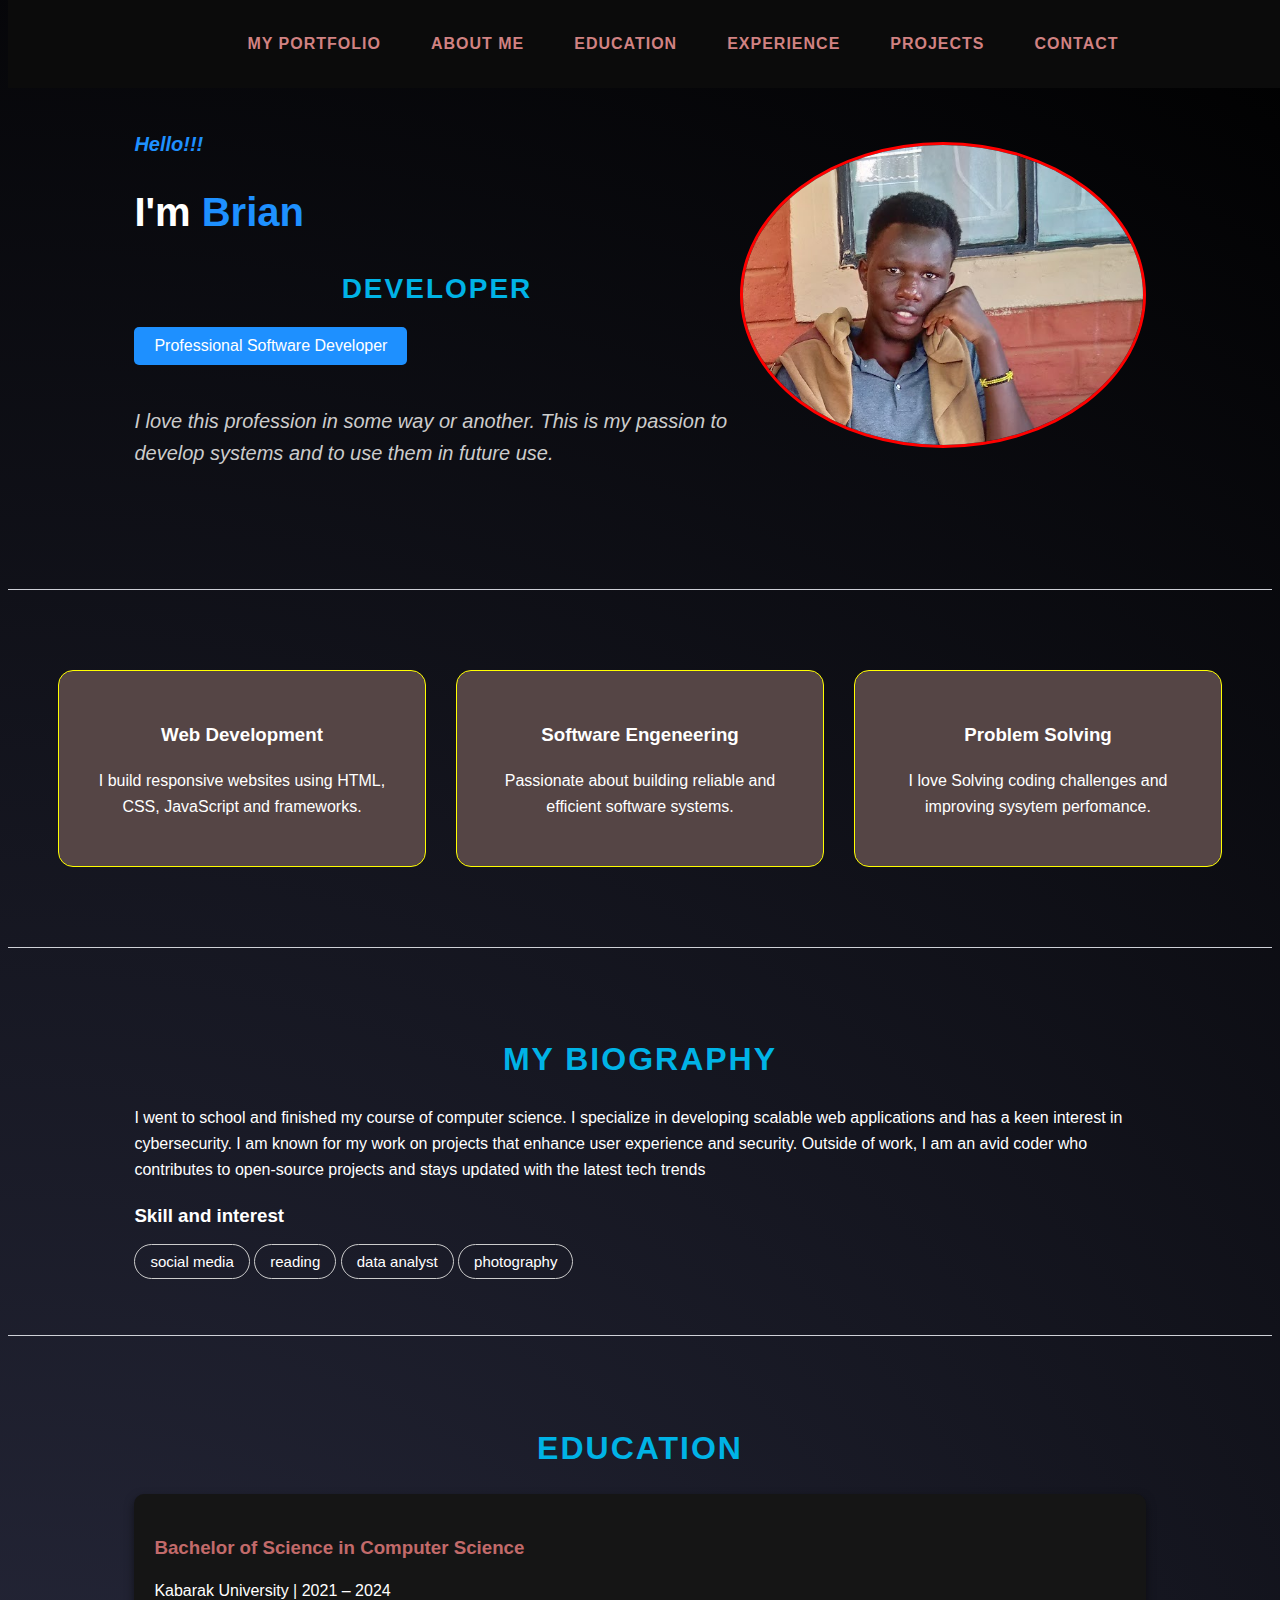
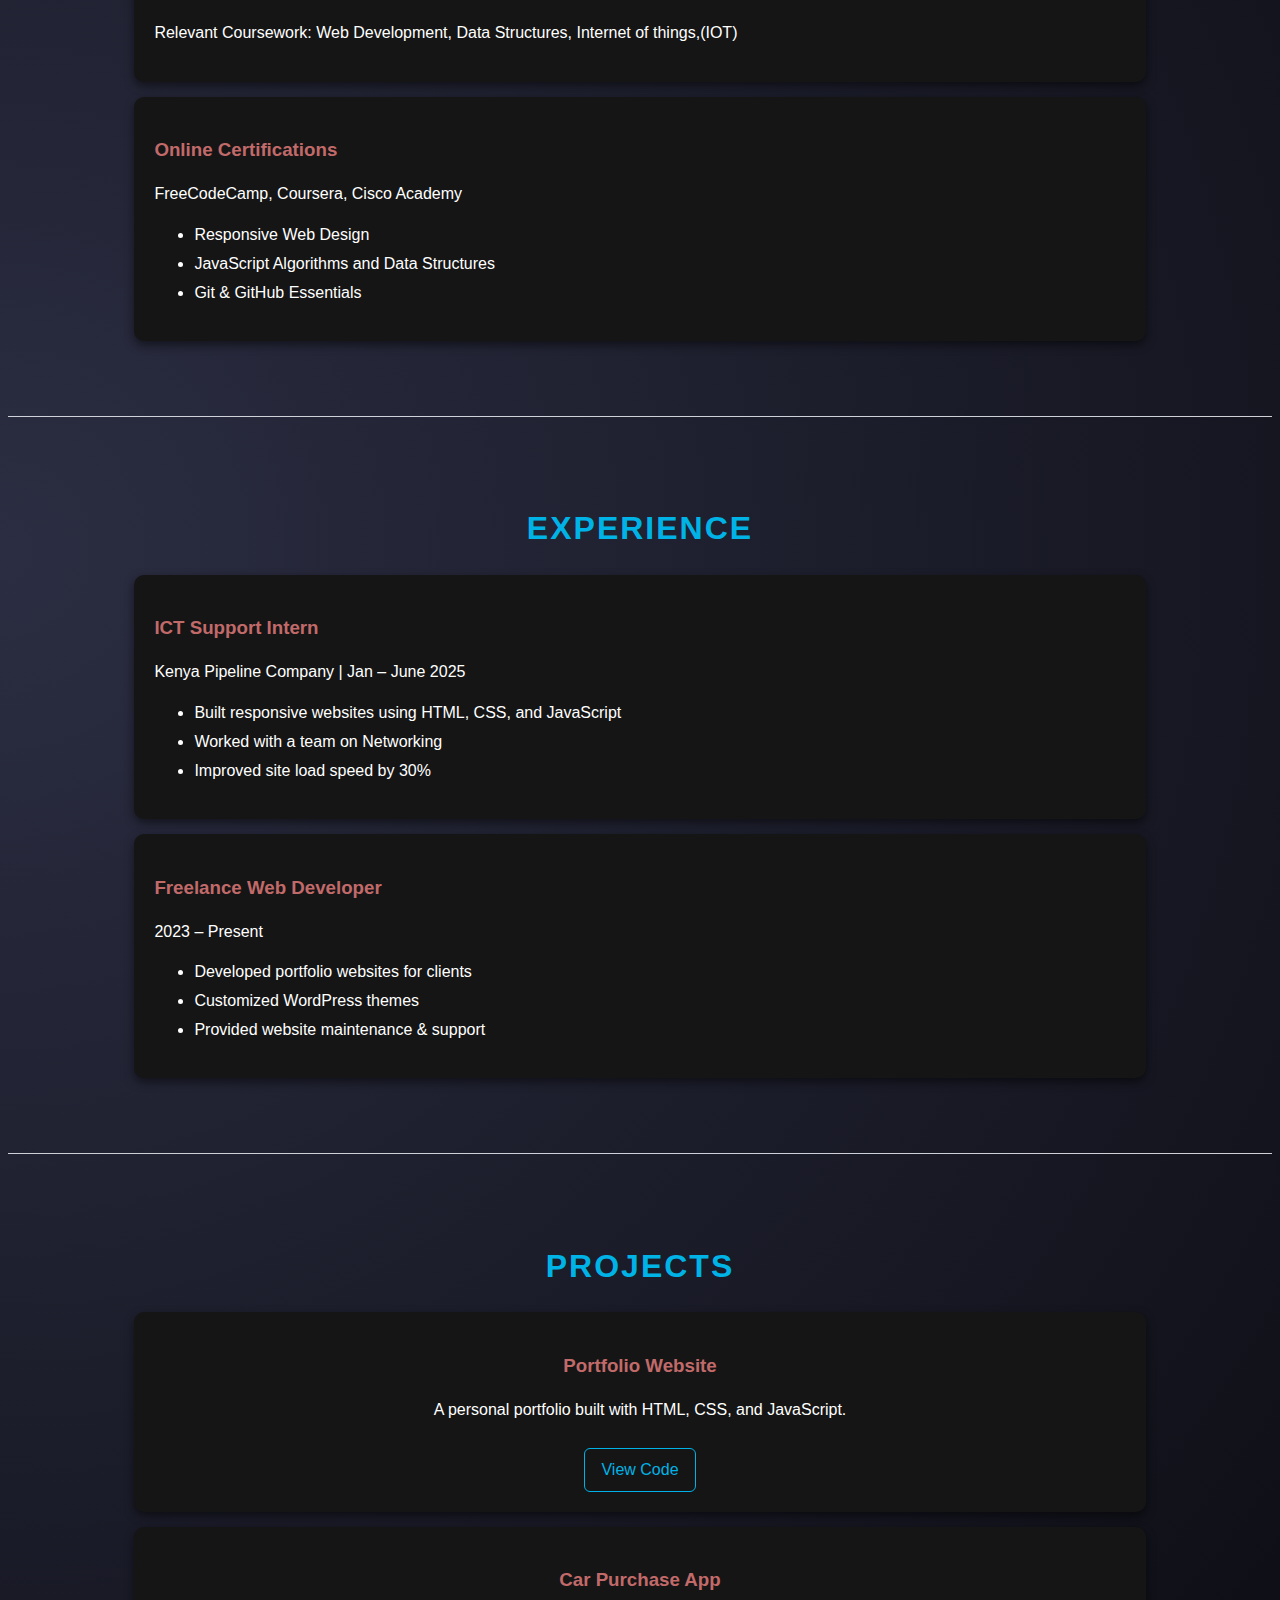
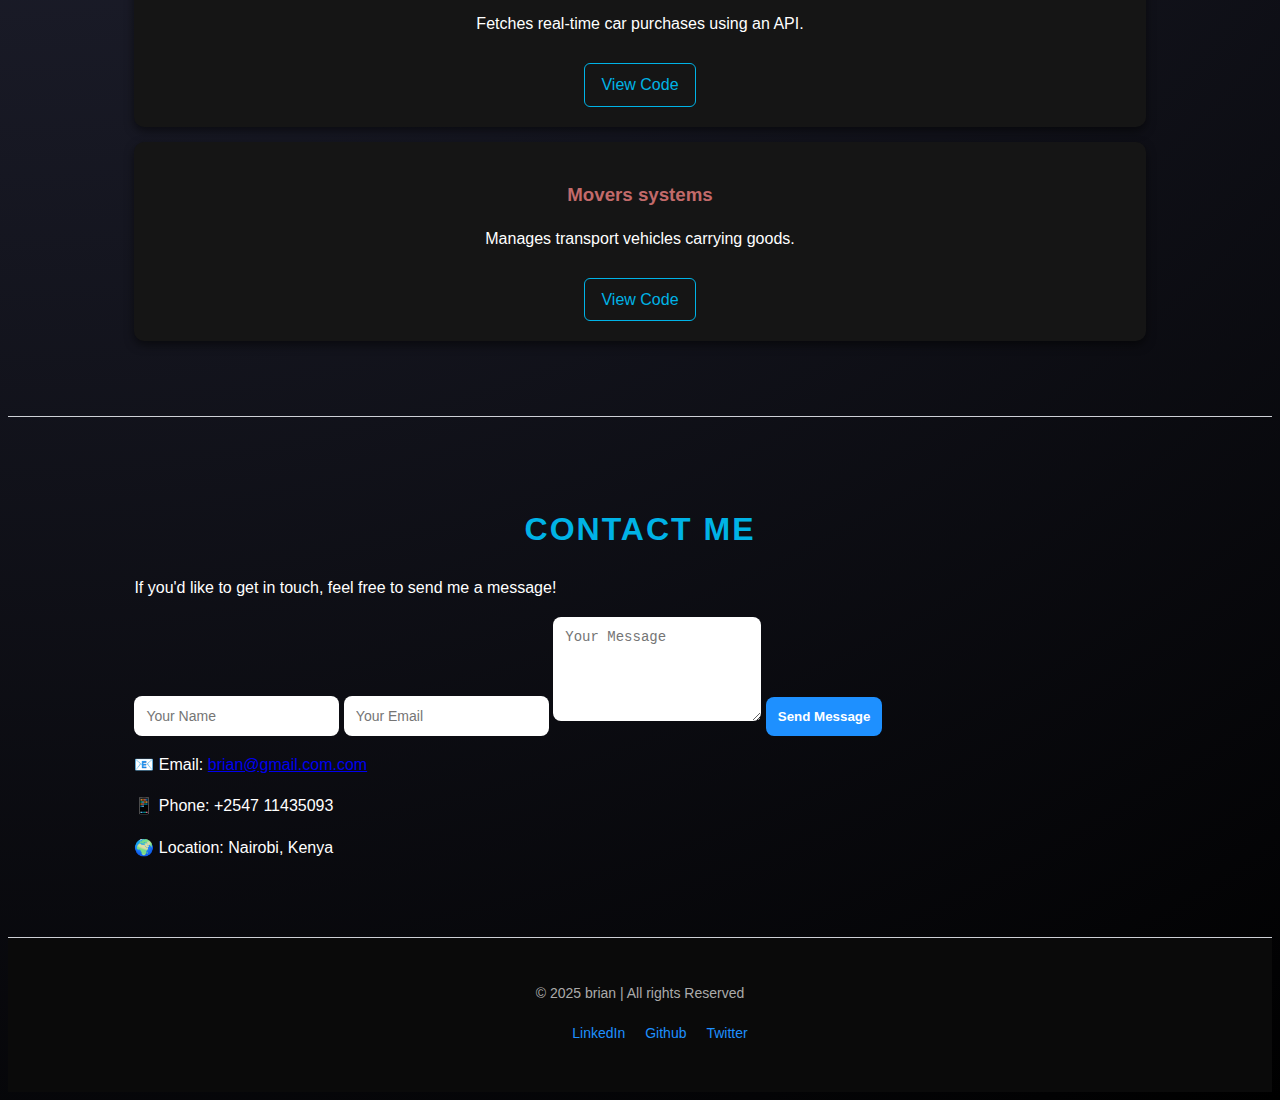
<file: index.html>
<!DOCTYPE html>
<html lang="en">
    <head>
        <title>My personal Website | portfolio</title>
        <link rel="stylesheet" href="styles.css">
</head>
<body>
    <header>
        <nav>
            <ul class="nav-links">
                <li><a href="#home"class="active">MY PORTFOLIO</a></li>
                <li><a href="#about">ABOUT ME</a></li>
                <li><a href="#education">EDUCATION</a></li>
                <li><a href="#experience">EXPERIENCE</a></li>
                <li><a href="#projects">PROJECTS</a></li>
                <li><a href class="#contact">CONTACT</a></li>
            </ul>
        </nav>
    </header>

    <section id="home" class="home">
  <div class="home-content">
    <h3><i>Hello!!!</i></h3>
    <h1>I'm <span>Brian</span></h1>
    <h2>Developer</h2>
    <button class="role-btn">Professional Software Developer</button>
    <p>
      I love this profession in some way or another. This is my passion to 
      develop systems and to use them in future use.
    </p>
  </div>
        <div class="home-img">
            <img src="one.png" alt="brian developer">
        </div>
    </section>
    
    <section class="cards">
  <div class="card">
    <h3>Web Development</h3>
    <p>I build responsive websites using HTML, CSS, JavaScript and frameworks.</p>
  </div>
  <div class="card">
    <h3>Software Engeneering</h3>
    <p>Passionate about building reliable and efficient software systems.</p>
  </div>
  <div class="card">
    <h3>Problem Solving</h3>
    <p>I love Solving coding challenges and improving sysytem perfomance.</p>
  </div>
    </section>
    <section id="about" class="section">
    <div class="about-text">
      <h2>MY BIOGRAPHY</h2>
      
      <p>I went to school and finished my course of computer science.
        I specialize in developing scalable web applications and has a keen interest in cybersecurity. 
        I am known for my work on projects that enhance user experience and security. 
        Outside of work, I am an avid coder who contributes to open-source projects and stays updated with the latest tech trends</p>
      <h3>Skill and interest</h3>
      <div class="skills">
        <span>social media</span>
        <span>reading</span>
        <span>data analyst</span>
        <span>photography</span>
      </div>
    </section>
  
    <section id="education">
  <h2>Education</h2>
  <div class="edu-card">
    <h3>Bachelor of Science in Computer Science</h3>
    <p>Kabarak University | 2021 – 2024</p>
    <p>Relevant Coursework: Web Development, Data Structures, Internet of things,(IOT)</p>
  </div>
  <div class="edu-card">
    <h3>Online Certifications</h3>
    <p>FreeCodeCamp, Coursera, Cisco Academy</p>
    <ul>
      <li>Responsive Web Design</li>
      <li>JavaScript Algorithms and Data Structures</li>
      <li>Git & GitHub Essentials</li>
    </ul>
  </div>
</section>

<section id="experience">
  <h2>Experience</h2>
  <div class="exp-card">
    <h3>ICT Support Intern</h3>
    <p>Kenya Pipeline Company | Jan – June 2025</p>
    <ul>
      <li>Built responsive websites using HTML, CSS, and JavaScript</li>
      <li>Worked with a team on Networking</li>
      <li>Improved site load speed by 30%</li>
    </ul>
  </div>
  <div class="exp-card">
    <h3>Freelance Web Developer</h3>
    <p>2023 – Present</p>
    <ul>
      <li>Developed portfolio websites for clients</li>
      <li>Customized WordPress themes</li>
      <li>Provided website maintenance & support</li>
    </ul>
  </div>
</section>
<section id="projects">
  <h2>Projects</h2>
  <div class="project-card">
    <h3>Portfolio Website</h3>
    <p>A personal portfolio built with HTML, CSS, and JavaScript.</p>
    <a href="https://github.com/bran259/my-personal-website" target="_blank">View Code</a>
  </div>
  
  <div class="project-card">
    <h3>Car Purchase App</h3>
    <p>Fetches real-time car purchases using an API.</p>
    <a href="https://github.com/bran259/my-personal-website" target="_blank">View Code</a>
  </div>

  <div class="project-card">
    <h3>Movers systems</h3>
    <p>Manages transport vehicles carrying goods.</p>
    <a href="https://github.com/bran259/my-personal-website" target="_blank">View Code</a>
  </div>
</section>

    <section id="contact">
  <h2>Contact Me</h2>
  <p>If you'd like to get in touch, feel free to send me a message!</p>
  
  <form action="#" method="post" class="contact-form">
    <input type="text" name="name" placeholder="Your Name" required>
    <input type="email" name="email" placeholder="Your Email" required>
    <textarea name="message" rows="5" placeholder="Your Message"></textarea>
    <button type="submit">Send Message</button>
  </form>

  <div class="contact-info">
    <p>📧 Email: <a href="brian@gmail.com">brian@gmail.com.com</a></p>
    <p>📱 Phone: +2547 11435093</p>
    <p>🌍 Location: Nairobi, Kenya</p>
  </div>
</section>
    <footer>
        <div class="footer-content">
            <p>&copy; 2025 brian | All rights Reserved</p>
            <ul class="socials">
                <li><a href="">LinkedIn</a></li>
                 <li><a href="">Github</a></li>
                  <li><a href="">Twitter</a></li>
            </ul>
        </div>
    </footer>

</body>

</html>
</file>
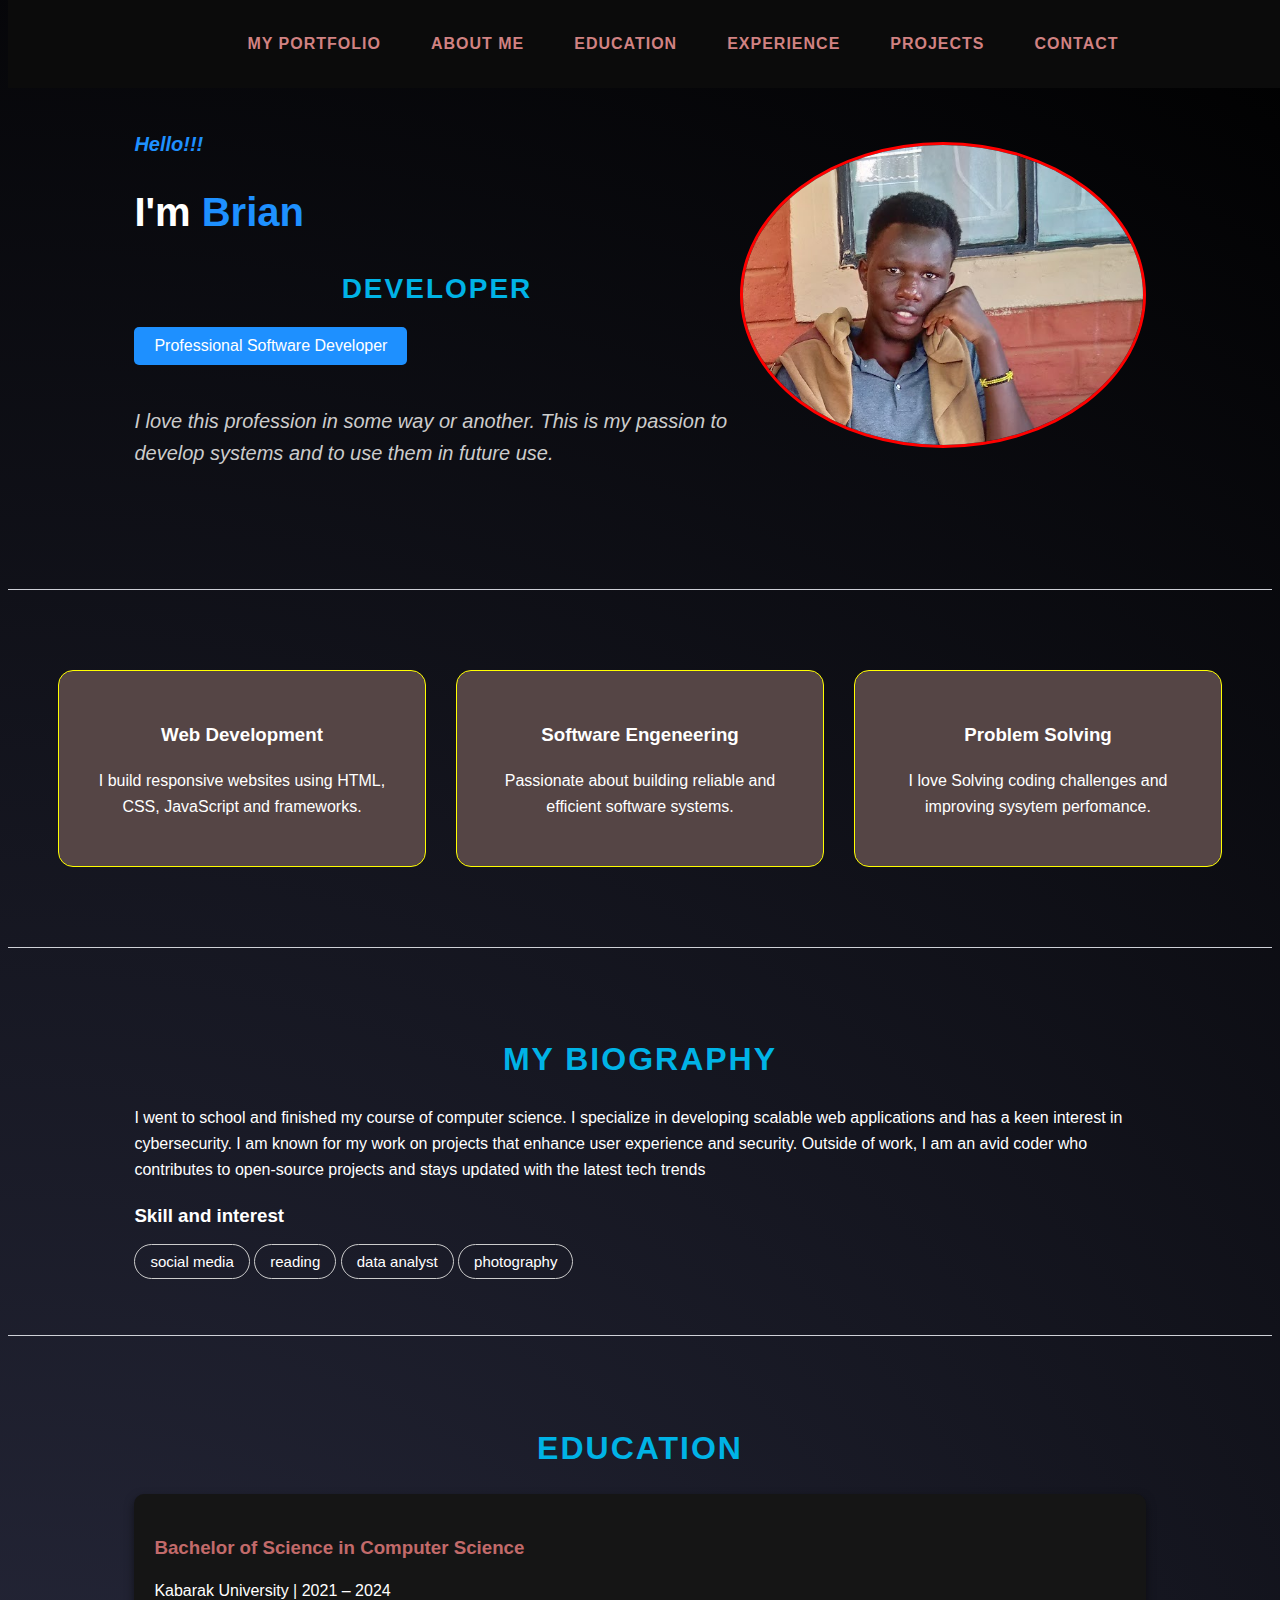
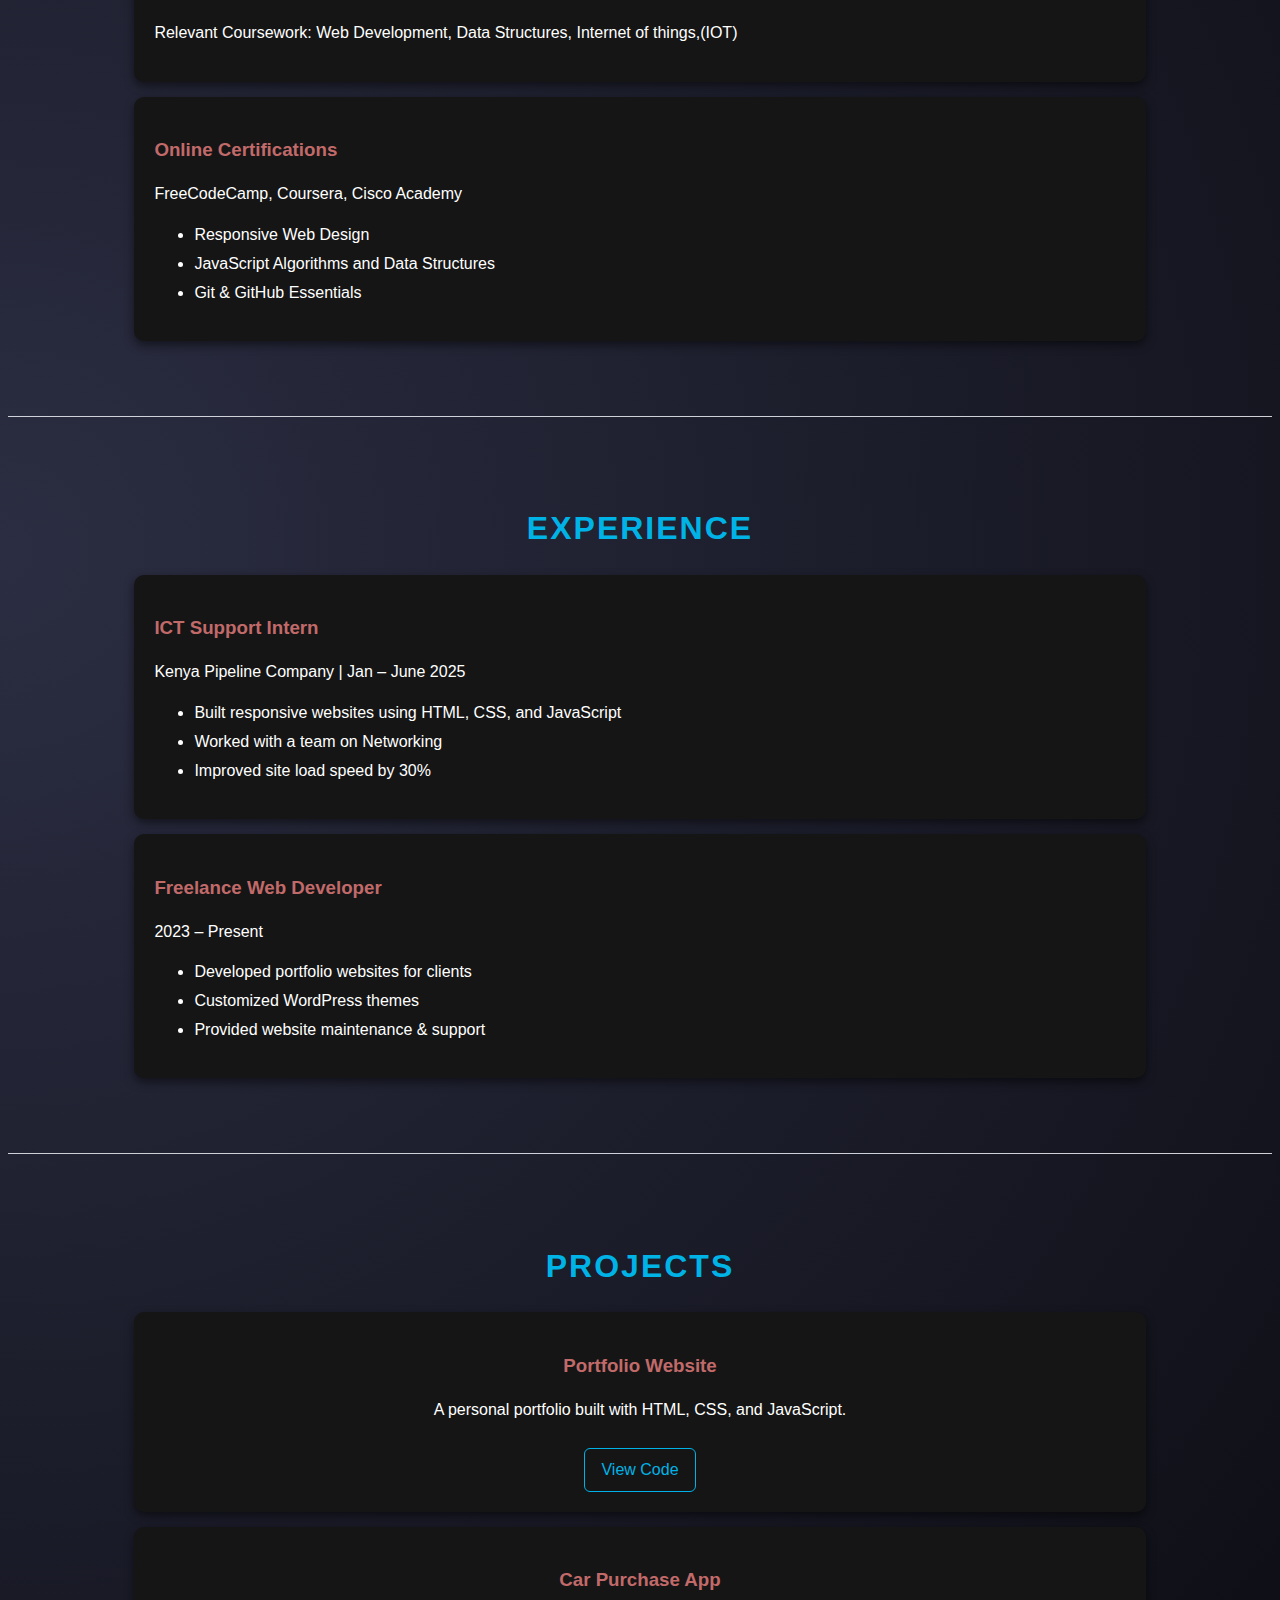
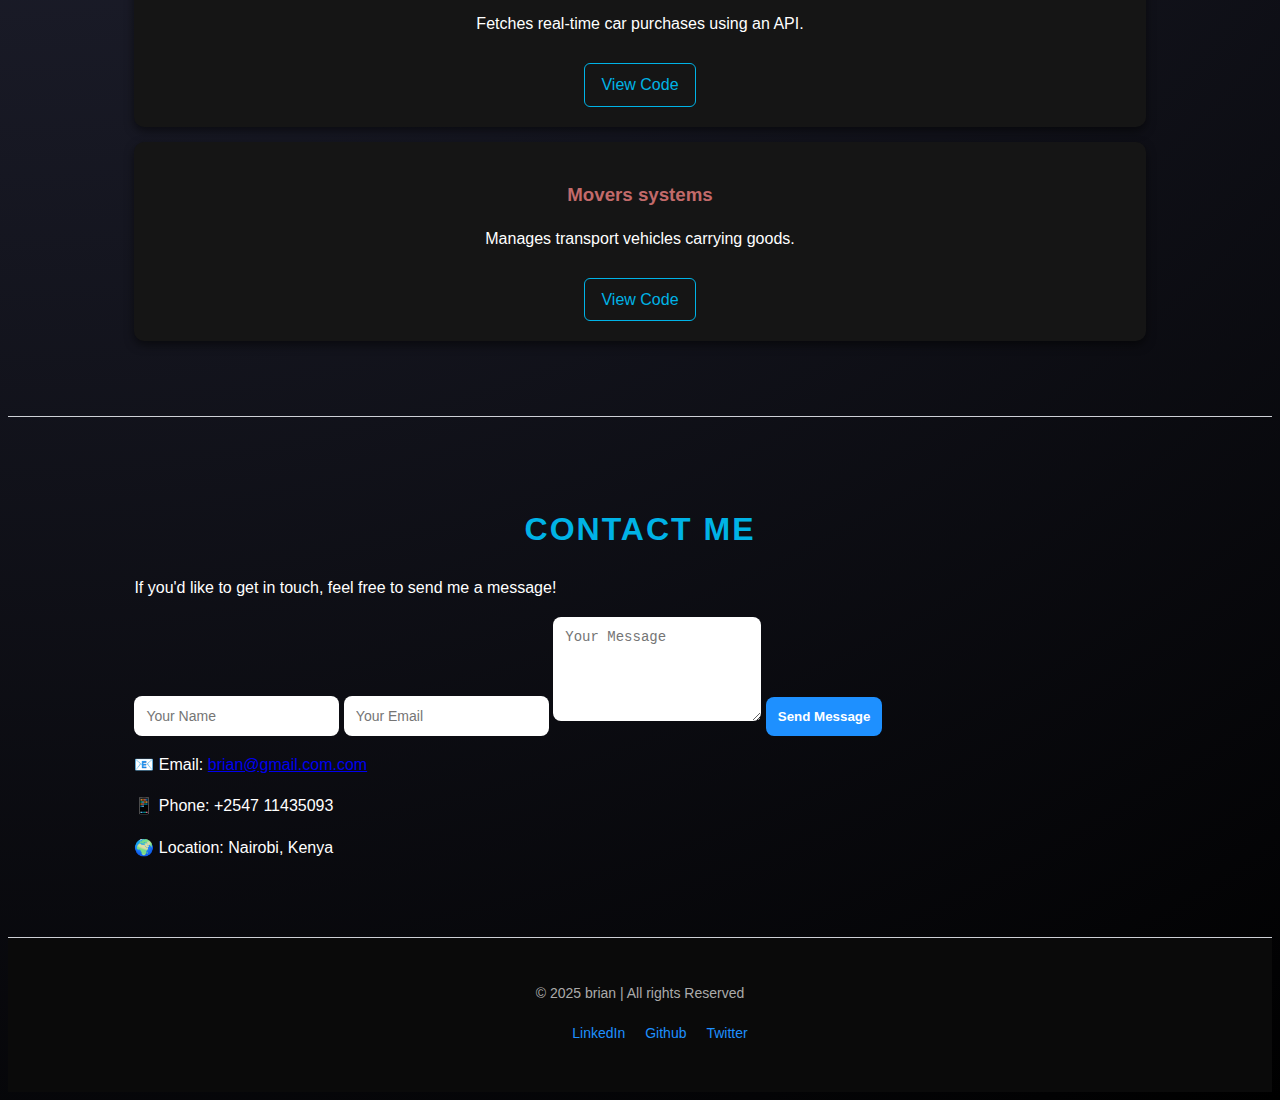
<file: webs.html>
<!DOCTYPE html>
<html lang="en">
    <head>
        <title>My personal Website | portfolio</title>
        <link rel="stylesheet" href="webs.css">
</head>
<body>
    <header>
        <nav>
            <ul class="nav-links">
                <li><a href="#home"class="active">MY PORTFOLIO</a></li>
                <li><a href="#about">ABOUT ME</a></li>
                <li><a href="#education">EDUCATION</a></li>
                <li><a href="#experience">EXPERIENCE</a></li>
                <li><a href="#projects">PROJECTS</a></li>
                <li><a href class="#contact">CONTACT</a></li>
            </ul>
        </nav>
    </header>

    <section id="home" class="home">
  <div class="home-content">
    <h3><i>Hello!!!</i></h3>
    <h1>I'm <span>Brian</span></h1>
    <h2>Developer</h2>
    <button class="role-btn">Professional Software Developer</button>
    <p>
      I love this profession in some way or another. This is my passion to 
      develop systems and to use them in future use.
    </p>
  </div>
        <div class="home-img">
            <img src="one.png" alt="brian developer">
        </div>
    </section>
    
    <section class="cards">
  <div class="card">
    <h3>Web Development</h3>
    <p>I build responsive websites using HTML, CSS, JavaScript and frameworks.</p>
  </div>
  <div class="card">
    <h3>Software Engeneering</h3>
    <p>Passionate about building reliable and efficient software systems.</p>
  </div>
  <div class="card">
    <h3>Problem Solving</h3>
    <p>I love Solving coding challenges and improving sysytem perfomance.</p>
  </div>
    </section>
    <section id="about" class="section">
    <div class="about-text">
      <h2>MY BIOGRAPHY</h2>
      
      <p>I went to school and finished my course of computer science.
        I specialize in developing scalable web applications and has a keen interest in cybersecurity. 
        I am known for my work on projects that enhance user experience and security. 
        Outside of work, I am an avid coder who contributes to open-source projects and stays updated with the latest tech trends</p>
      <h3>Skill and interest</h3>
      <div class="skills">
        <span>social media</span>
        <span>reading</span>
        <span>data analyst</span>
        <span>photography</span>
      </div>
    </section>
  
    <section id="education">
  <h2>Education</h2>
  <div class="edu-card">
    <h3>Bachelor of Science in Computer Science</h3>
    <p>Kabarak University | 2021 – 2024</p>
    <p>Relevant Coursework: Web Development, Data Structures, Internet of things,(IOT)</p>
  </div>
  <div class="edu-card">
    <h3>Online Certifications</h3>
    <p>FreeCodeCamp, Coursera, Cisco Academy</p>
    <ul>
      <li>Responsive Web Design</li>
      <li>JavaScript Algorithms and Data Structures</li>
      <li>Git & GitHub Essentials</li>
    </ul>
  </div>
</section>

<section id="experience">
  <h2>Experience</h2>
  <div class="exp-card">
    <h3>ICT Support Intern</h3>
    <p>Kenya Pipeline Company | Jan – June 2025</p>
    <ul>
      <li>Built responsive websites using HTML, CSS, and JavaScript</li>
      <li>Worked with a team on Networking</li>
      <li>Improved site load speed by 30%</li>
    </ul>
  </div>
  <div class="exp-card">
    <h3>Freelance Web Developer</h3>
    <p>2023 – Present</p>
    <ul>
      <li>Developed portfolio websites for clients</li>
      <li>Customized WordPress themes</li>
      <li>Provided website maintenance & support</li>
    </ul>
  </div>
</section>
<section id="projects">
  <h2>Projects</h2>
  <div class="project-card">
    <h3>Portfolio Website</h3>
    <p>A personal portfolio built with HTML, CSS, and JavaScript.</p>
    <a href="https://github.com/bran259/my-personal-website" target="_blank">View Code</a>
  </div>
  
  <div class="project-card">
    <h3>Car Purchase App</h3>
    <p>Fetches real-time car purchases using an API.</p>
    <a href="https://github.com/bran259/my-personal-website" target="_blank">View Code</a>
  </div>

  <div class="project-card">
    <h3>Movers systems</h3>
    <p>Manages transport vehicles carrying goods.</p>
    <a href="https://github.com/bran259/my-personal-website" target="_blank">View Code</a>
  </div>
</section>

    <section id="contact">
  <h2>Contact Me</h2>
  <p>If you'd like to get in touch, feel free to send me a message!</p>
  
  <form action="#" method="post" class="contact-form">
    <input type="text" name="name" placeholder="Your Name" required>
    <input type="email" name="email" placeholder="Your Email" required>
    <textarea name="message" rows="5" placeholder="Your Message"></textarea>
    <button type="submit">Send Message</button>
  </form>

  <div class="contact-info">
    <p>📧 Email: <a href="brian@gmail.com">brian@gmail.com.com</a></p>
    <p>📱 Phone: +2547 11435093</p>
    <p>🌍 Location: Nairobi, Kenya</p>
  </div>
</section>
    <footer>
        <div class="footer-content">
            <p>&copy; 2025 brian | All rights Reserved</p>
            <ul class="socials">
                <li><a href="">LinkedIn</a></li>
                 <li><a href="">Github</a></li>
                  <li><a href="">Twitter</a></li>
            </ul>
        </div>
    </footer>

</body>

</html>
</file>
<file: styles.css>
body{
    font-family: 'poppins',sans-serif;
    background: radial-gradient(circle at left,#2b2d42,#000);
    color: #fff;
    line-height: 1.6;  
}
nav {
  background: #0b0b0b;
  padding: 15px;
  position: fixed;
  top: 0;
  z-index: 1000;
  width: 100%;
}
nav ul {
  display: flex;
  justify-content: center;
  gap: 50px;
  list-style: none;
}
nav a {
  text-decoration: none;
  color: rgb(209, 130, 130);
  font-weight: bold;
  letter-spacing: 1px;
  transition: color 0.3s;
}
nav a:hover {
  color: #00b3e6;
}
html{
    scroll-behavior: smooth;
}
.home {
  display: flex;
  align-items: center;
  justify-content: space-between;
  padding: 100px 10%;
  color: #fff;
}
.home-content {
  max-width: 60%;
}
.home-content h3 {
  color: #1e90ff;
  font-size: 20px;
}
.home-content h1 {
  font-size: 40px;
  font-weight: bold;
  margin: 10px 0;
}
.home-content h1 span {
  color: #1e90ff;
}
.home-content h2 {
  font-size: 28px;
  margin-bottom: 15px;
}
.role-btn {
  background: #1e90ff;
  color: #fff;
  border: none;
  padding: 10px 20px;
  margin-bottom: 20px;
  font-size: 16px;
  border-radius: 5px;
  cursor: pointer;
}
.role-btn:hover {
  background: #0b6fc2;
}
.home-content p {
  font-size: 20px;
  color: #ccc;
  font-style: italic;
}
.home-img img {
  width: 400px;
  height: 300px;
  border-radius: 80%;
  border: 3px solid red;
  object-fit: cover;
}
.home-img:hover{
    transform: translateY(-10px);
    border-color: #0f65c7;
}
.cards {
    display: flex;
    justify-content: center;
    align-items: stretch;
    gap: 30px;
    padding: 80px 50px;
}
.card{
    background: rgb(85, 69, 69);
    padding: 30px;
    border-radius: 15px;
    flex: 1;
    text-align: center;
    transition: 0.3s;
    border: 1px solid yellow;
}
.card:hover{
    transform: translateY(-10px);
    box-shadow: 0 10px 25px blueviolet;
    border-color: #fff;
}
section {
  padding: 60px 10%;  
  color: #fff;
  border-bottom: 1px solid rgba(218, 220, 226, 0.945);
}
section h2 {
  font-size: 2rem;
  margin-bottom: 20px;
  text-align: center;
  color: #00b3e6; /* highlight color */
  text-transform: uppercase;
  letter-spacing: 2px;
}
.edu-card, .exp-card, .project-card {
  background: #151515;
  padding: 20px;
  margin: 15px 0;
  border-radius: 10px;
  box-shadow: 0px 4px 10px rgba(0,0,0,0.5);
  transition: transform 0.3s ease, box-shadow 0.3s ease;
}
.edu-card:hover, .exp-card:hover, .project-card:hover {
  transform: translateY(-5px);
  box-shadow: 0px 8px 20px rgba(0,0,0,0.6);
}
.edu-card h3, .exp-card h3, .project-card h3 {
  color: #c26a6a; /* red accent */
  margin-bottom: 10px;
}
.edu-card li, .exp-card li {
  margin-bottom: 5px;
  line-height: 1.5;
}
.project-card {
  text-align: center;
}
.project-card a {
  display: inline-block;
  margin-top: 10px;
  padding: 8px 16px;
  border: 1px solid #00b3e6;
  color: #00b3e6;
  border-radius: 6px;
  text-decoration: none;
  transition: background 0.3s, color 0.3s;
}
.project-card a:hover {
  background: #00b3e6;
  color: #fff;
}
.skills span{
    border: 1px solid #ccc;
    padding: 8px 15px;
    border-radius: 30px;
    font-size: 15px;
    transition: 0.3s;
}
.skills span:hover{
    color: #000;
    background: #1e90ff;
    cursor: pointer;
}
.contact {
  padding: 80px 50px;
  text-align: center;
  background: #0a0a0a;
  color: #fff;
}
.contact-form input,
.contact-form textarea {
  padding: 12px;
  border: none;
  border-radius: 8px;
  font-size: 14px;
  outline: none;
}
.contact-form button {
  padding: 12px;
  border: none;
  background: #1e90ff;
  color: #fff;
  font-weight: bold;
  border-radius: 8px;
  cursor: pointer;
  transition: 0.3s;
}
.contact-form button:hover {
  background: #0f65c7;
}
footer{
    background: #0a0a0a;
    padding: 30px 50px;
    text-align: center;

}
.footer-content p{
    color: #aaa;
    font-size: 14px;
    margin-bottom: 15px;
}
.socials{
    list-style: none;
    display: flex;
    justify-content: center;
    gap: 20px;
}
.socials li a{
    color: #1e90ff;
    text-decoration: none;
    font-size: 14px;
    transition: 0.3s;
}
.socials li a:hover{
    color: #fff;
}
</file>
<file: webs.css>
body{
    font-family: 'poppins',sans-serif;
    background: radial-gradient(circle at left,#2b2d42,#000);
    color: #fff;
    line-height: 1.6;  
}
nav {
  background: #0b0b0b;
  padding: 15px;
  position: fixed;
  top: 0;
  z-index: 1000;
  width: 100%;
}
nav ul {
  display: flex;
  justify-content: center;
  gap: 50px;
  list-style: none;
}
nav a {
  text-decoration: none;
  color: rgb(209, 130, 130);
  font-weight: bold;
  letter-spacing: 1px;
  transition: color 0.3s;
}
nav a:hover {
  color: #00b3e6;
}
html{
    scroll-behavior: smooth;
}
.home {
  display: flex;
  align-items: center;
  justify-content: space-between;
  padding: 100px 10%;
  color: #fff;
}
.home-content {
  max-width: 60%;
}
.home-content h3 {
  color: #1e90ff;
  font-size: 20px;
}
.home-content h1 {
  font-size: 40px;
  font-weight: bold;
  margin: 10px 0;
}
.home-content h1 span {
  color: #1e90ff;
}
.home-content h2 {
  font-size: 28px;
  margin-bottom: 15px;
}
.role-btn {
  background: #1e90ff;
  color: #fff;
  border: none;
  padding: 10px 20px;
  margin-bottom: 20px;
  font-size: 16px;
  border-radius: 5px;
  cursor: pointer;
}
.role-btn:hover {
  background: #0b6fc2;
}
.home-content p {
  font-size: 20px;
  color: #ccc;
  font-style: italic;
}
.home-img img {
  width: 400px;
  height: 300px;
  border-radius: 80%;
  border: 3px solid red;
  object-fit: cover;
}
.home-img:hover{
    transform: translateY(-10px);
    border-color: #0f65c7;
}
.cards {
    display: flex;
    justify-content: center;
    align-items: stretch;
    gap: 30px;
    padding: 80px 50px;
}
.card{
    background: rgb(85, 69, 69);
    padding: 30px;
    border-radius: 15px;
    flex: 1;
    text-align: center;
    transition: 0.3s;
    border: 1px solid yellow;
}
.card:hover{
    transform: translateY(-10px);
    box-shadow: 0 10px 25px blueviolet;
    border-color: #fff;
}
section {
  padding: 60px 10%;  
  color: #fff;
  border-bottom: 1px solid rgba(218, 220, 226, 0.945);
}
section h2 {
  font-size: 2rem;
  margin-bottom: 20px;
  text-align: center;
  color: #00b3e6; /* highlight color */
  text-transform: uppercase;
  letter-spacing: 2px;
}
.edu-card, .exp-card, .project-card {
  background: #151515;
  padding: 20px;
  margin: 15px 0;
  border-radius: 10px;
  box-shadow: 0px 4px 10px rgba(0,0,0,0.5);
  transition: transform 0.3s ease, box-shadow 0.3s ease;
}
.edu-card:hover, .exp-card:hover, .project-card:hover {
  transform: translateY(-5px);
  box-shadow: 0px 8px 20px rgba(0,0,0,0.6);
}
.edu-card h3, .exp-card h3, .project-card h3 {
  color: #c26a6a; /* red accent */
  margin-bottom: 10px;
}
.edu-card li, .exp-card li {
  margin-bottom: 5px;
  line-height: 1.5;
}
.project-card {
  text-align: center;
}
.project-card a {
  display: inline-block;
  margin-top: 10px;
  padding: 8px 16px;
  border: 1px solid #00b3e6;
  color: #00b3e6;
  border-radius: 6px;
  text-decoration: none;
  transition: background 0.3s, color 0.3s;
}
.project-card a:hover {
  background: #00b3e6;
  color: #fff;
}
.skills span{
    border: 1px solid #ccc;
    padding: 8px 15px;
    border-radius: 30px;
    font-size: 15px;
    transition: 0.3s;
}
.skills span:hover{
    color: #000;
    background: #1e90ff;
    cursor: pointer;
}
.contact {
  padding: 80px 50px;
  text-align: center;
  background: #0a0a0a;
  color: #fff;
}
.contact-form input,
.contact-form textarea {
  padding: 12px;
  border: none;
  border-radius: 8px;
  font-size: 14px;
  outline: none;
}
.contact-form button {
  padding: 12px;
  border: none;
  background: #1e90ff;
  color: #fff;
  font-weight: bold;
  border-radius: 8px;
  cursor: pointer;
  transition: 0.3s;
}
.contact-form button:hover {
  background: #0f65c7;
}
footer{
    background: #0a0a0a;
    padding: 30px 50px;
    text-align: center;

}
.footer-content p{
    color: #aaa;
    font-size: 14px;
    margin-bottom: 15px;
}
.socials{
    list-style: none;
    display: flex;
    justify-content: center;
    gap: 20px;
}
.socials li a{
    color: #1e90ff;
    text-decoration: none;
    font-size: 14px;
    transition: 0.3s;
}
.socials li a:hover{
    color: #fff;
}
</file>
